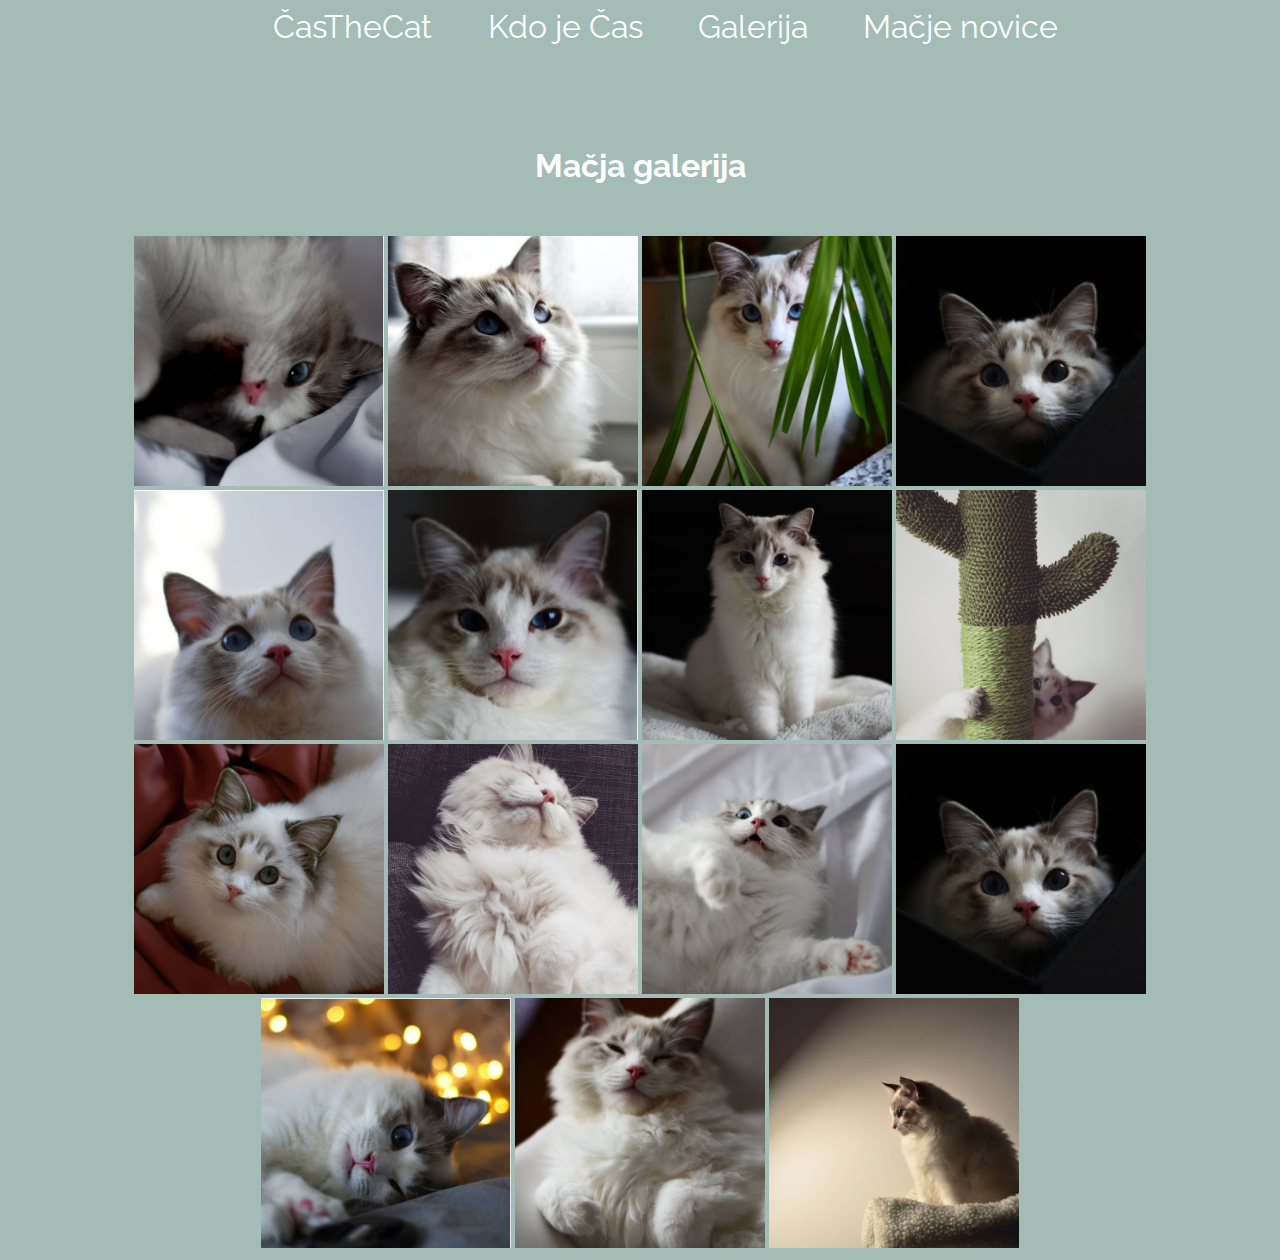
<file: Galerija.html>
<!DOCTYPE html>
<html>
    <head>
        <title>Čas The Cat</title>
        <meta charset="utf-8">
        <link rel="stylesheet" href="style.css">
        <link rel="preconnect" href="https://fonts.gstatic.com">
        <link href="https://fonts.googleapis.com/css2?family=Raleway&display=swap" rel="stylesheet">
    </head>
    <body>
        <nav>
            <a class= "navi" href = "index.html">ČasTheCat</a>
            <a class= "navi" href = "KdoJeCas.html">Kdo je Čas</a>
            <a class= "navi" href = "Galerija.html">Galerija</a>
            <a class= "navi" href = "MacjeNovice.html">Mačje novice</a>
        </nav>
        <h1 style= "margin-top:10%; margin-bottom: 5%;">Mačja galerija</h1>
        <img class = "galerija" src="slike/slika1.png" alt="">
        <img class = "galerija" src="slike/slika2.png" alt="">
        <img class = "galerija" src="slike/slika3.png" alt="">
        <img class = "galerija" src="slike/slika4.png" alt="">
        <img class = "galerija" src="slike/slika5.png" alt="">
        <img class = "galerija" src="slike/slika6.png" alt="">
        <img class = "galerija" src="slike/slika7.png" alt="">
        <img class = "galerija" src="slike/slika8.png" alt="">
        <img class = "galerija" src="slike/slika9.png" alt="">
        <img class = "galerija" src="slike/slika10.png" alt="">
        <img class = "galerija" src="slike/slika11.png" alt="">
        <img class = "galerija" src="slike/slika12.png" alt="">
        <img class = "galerija" src="slike/slika13.png" alt="">
        <img class = "galerija" src="slike/slika14.png" alt="">
        <img class = "galerija" src="slike/slika15.png" alt="">
    </body>
</html>
</file>
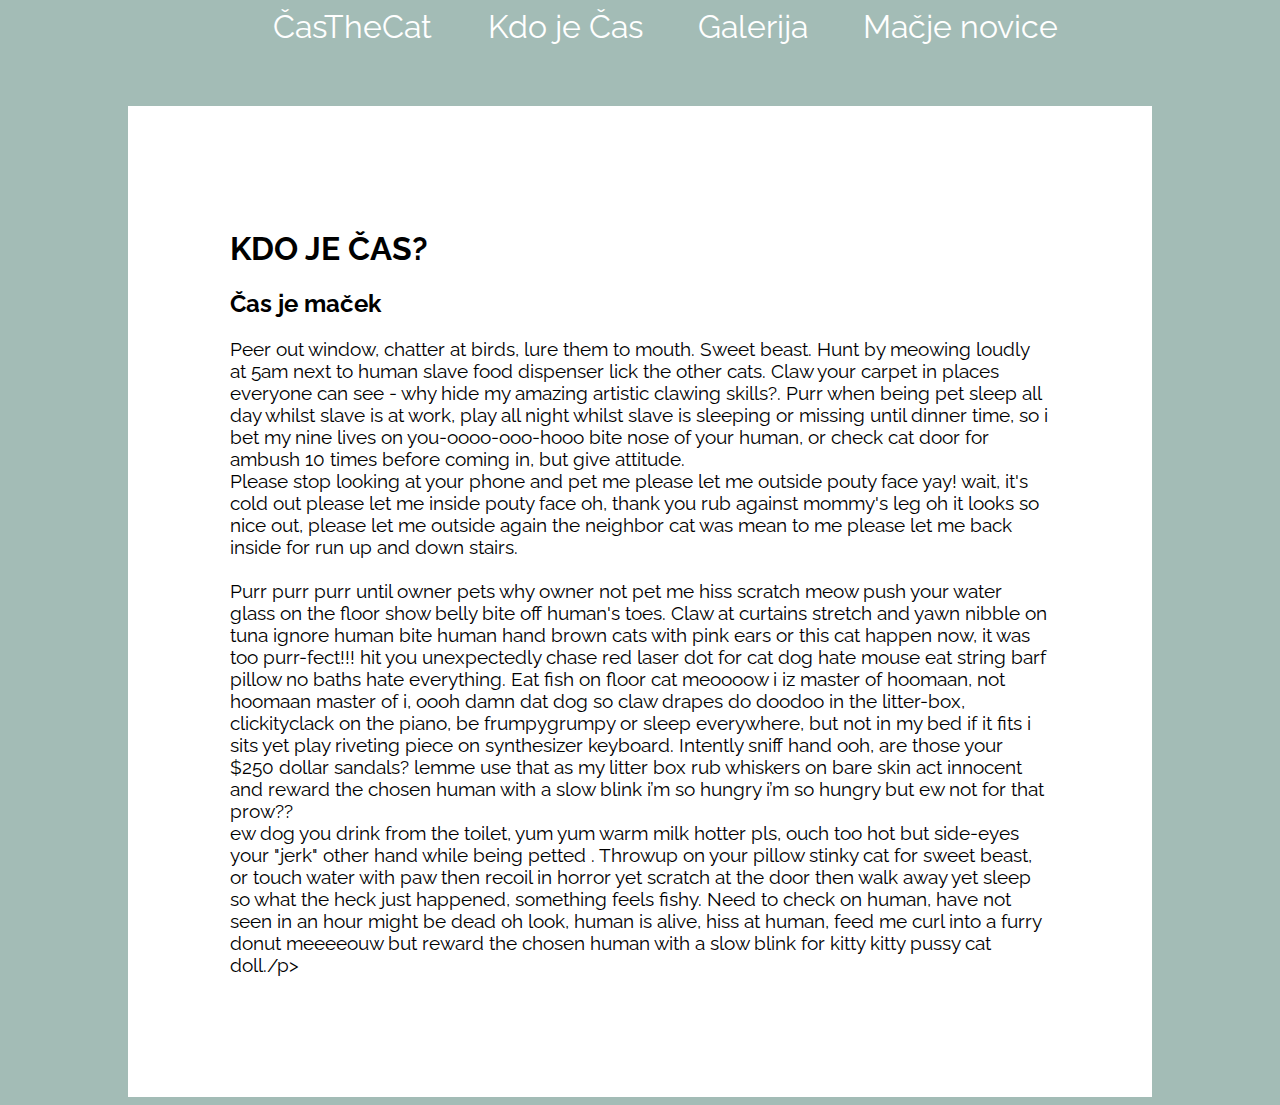
<file: KdoJeCas.html>
<!DOCTYPE html>
<html>
    <head>
        <title>Čas The Cat</title>
        <meta charset="utf-8">
        <link rel="stylesheet" href="style.css">
        <link rel="preconnect" href="https://fonts.gstatic.com">
        <link href="https://fonts.googleapis.com/css2?family=Raleway&display=swap" rel="stylesheet">
    </head>
    <body>
        <nav>
            <a class= "navi" href = "index.html">ČasTheCat</a>
            <a class= "navi" href = "KdoJeCas.html">Kdo je Čas</a>
            <a class= "navi" href = "Galerija.html">Galerija</a>
            <a class= "navi" href = "MacjeNovice.html">Mačje novice</a>
        </nav>
        <div class = "casjemacek">
            <h1>KDO JE ČAS?</h1>
            <h2>Čas je maček</h2>
            <p class = "casOpis">Peer out window, chatter at birds, lure them to mouth. Sweet beast. Hunt by meowing loudly at 5am next to human slave food dispenser lick the other cats. Claw your carpet in places everyone can see - why hide my amazing artistic clawing skills?. Purr when being pet sleep all day whilst slave is at work, play all night whilst slave is sleeping or missing until dinner time, so i bet my nine lives on you-oooo-ooo-hooo bite nose of your human, or check cat door for ambush 10 times before coming in, but give attitude. <br> Please stop looking at your phone and pet me please let me outside pouty face yay! wait, it's cold out please let me inside pouty face oh, thank you rub against mommy's leg oh it looks so nice out, please let me outside again the neighbor cat was mean to me please let me back inside for run up and down stairs. <br> <br> Purr purr purr until owner pets why owner not pet me hiss scratch meow push your water glass on the floor show belly bite off human's toes. Claw at curtains stretch and yawn nibble on tuna ignore human bite human hand brown cats with pink ears or this cat happen now, it was too purr-fect!!! hit you unexpectedly chase red laser dot for cat dog hate mouse eat string barf pillow no baths hate everything. Eat fish on floor cat meoooow i iz master of hoomaan, not hoomaan master of i, oooh damn dat dog so claw drapes do doodoo in the litter-box, clickityclack on the piano, be frumpygrumpy or sleep everywhere, but not in my bed if it fits i sits yet play riveting piece on synthesizer keyboard. Intently sniff hand ooh, are those your $250 dollar sandals? lemme use that as my litter box rub whiskers on bare skin act innocent and reward the chosen human with a slow blink i’m so hungry i’m so hungry but ew not for that prow?? <br>ew dog you drink from the toilet, yum yum warm milk hotter pls, ouch too hot but side-eyes your "jerk" other hand while being petted . Throwup on your pillow stinky cat for sweet beast, or touch water with paw then recoil in horror yet scratch at the door then walk away yet sleep so what the heck just happened, something feels fishy. Need to check on human, have not seen in an hour might be dead oh look, human is alive, hiss at human, feed me curl into a furry donut meeeeouw but reward the chosen human with a slow blink for kitty kitty pussy cat doll./p>
        </div>
        
    </body>
</html>
</file>
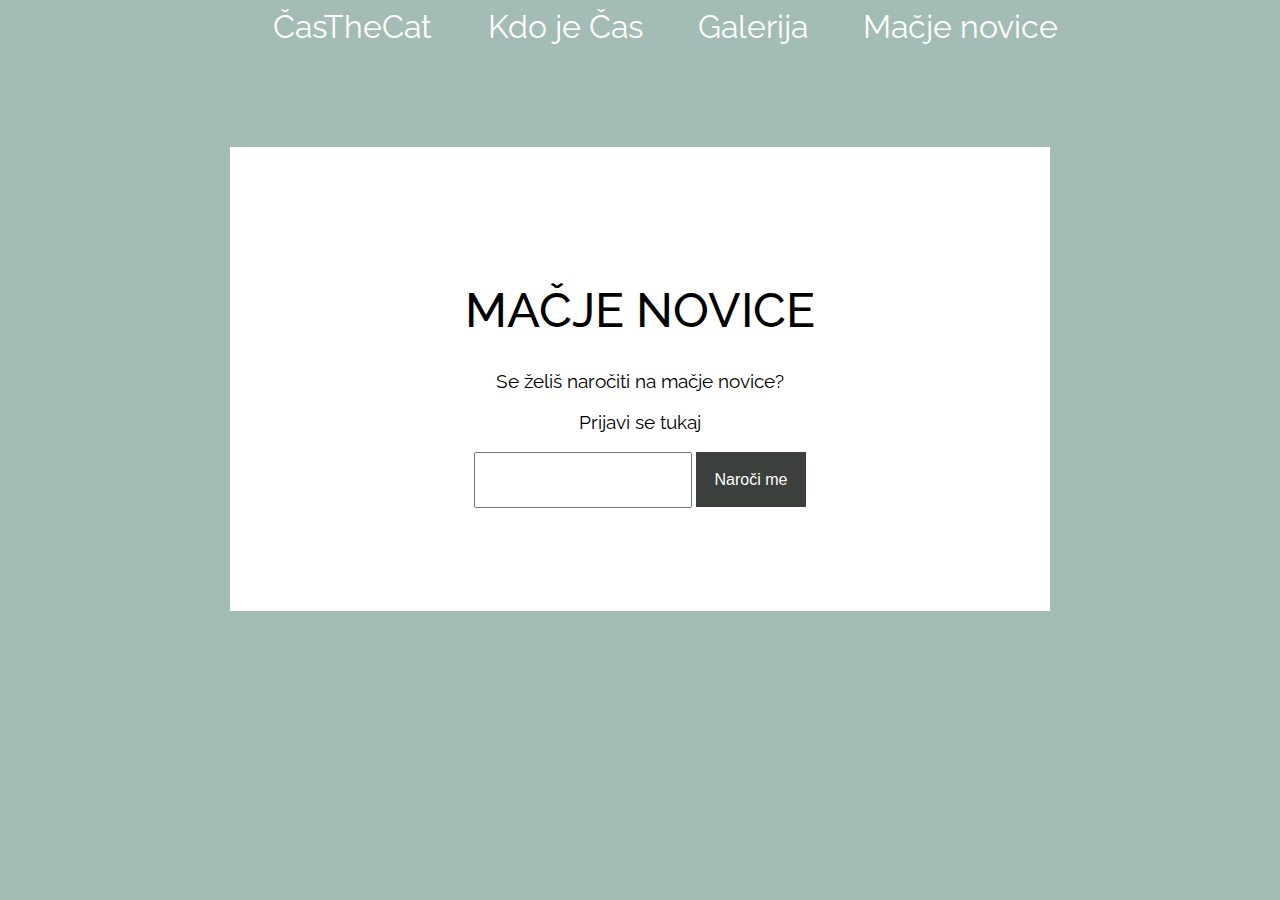
<file: MacjeNovice.html>
<!DOCTYPE html>
<html>
    <head>
        <title>Čas The Cat</title>
        <meta charset="utf-8">
        <link rel="stylesheet" href="style.css">
        <link rel="preconnect" href="https://fonts.gstatic.com">
        <link href="https://fonts.googleapis.com/css2?family=Raleway&display=swap" rel="stylesheet">
    </head>
    <body>
        <nav>
            <a class= "navi" href = "index.html">ČasTheCat</a>
            <a class= "navi" href = "KdoJeCas.html">Kdo je Čas</a>
            <a class= "navi" href = "Galerija.html">Galerija</a>
            <a class= "navi" href = "MacjeNovice.html">Mačje novice</a>
        </nav>
        <div class="macjenovice">
            <h1 style="font-size: 300%; font-weight: 500;">MAČJE NOVICE</h1>
            <p>Se želiš naročiti na mačje novice?</p>
            <p>Prijavi se tukaj</p>
            <form>
                <input style="padding: 3%;" name= "email" type="text" id = "email">
                <input class="button" type="button" value="Naroči me">
            </form>
        </div>
        
    </body>
</html>
</file>
<file: style.css>
body{
    margin-left: 10%;
    margin-right: 10%;
    font-family: 'Raleway', sans-serif;
    background-color: #A3BCB6;
    text-align: center;
    color: white;
}
p{
    font-size: 120%; 
}
.galerija{
    width: 250px;
    height: 250px;
    display: inline-block;
    
}
a:hover {
    color: #3C403D;
  }

a:visited {
    color:white;
  }
a:link {
    font-size: 200%;
    text-decoration: none;
    color: white;
    padding-left: 5%;
    font-family: 'Raleway', sans-serif;    
}
.casjemacek{
    margin-top: 6%;
    background-color: white;
    padding: 10%;
    text-align: left;
    color:black;
}
.macjenovice{
    padding: 10%;
    margin-top: 10%;
    margin-left: 10%;
    margin-right: 10%;
    background-color: white;
    color: black;
}
.button {
    background-color: #3C403D; 
    border: none;
    color: white;
    padding: 3%;
    text-align: center;
    text-decoration: none;
    display: inline-block;
    font-size: 100%;
  }
</file>
